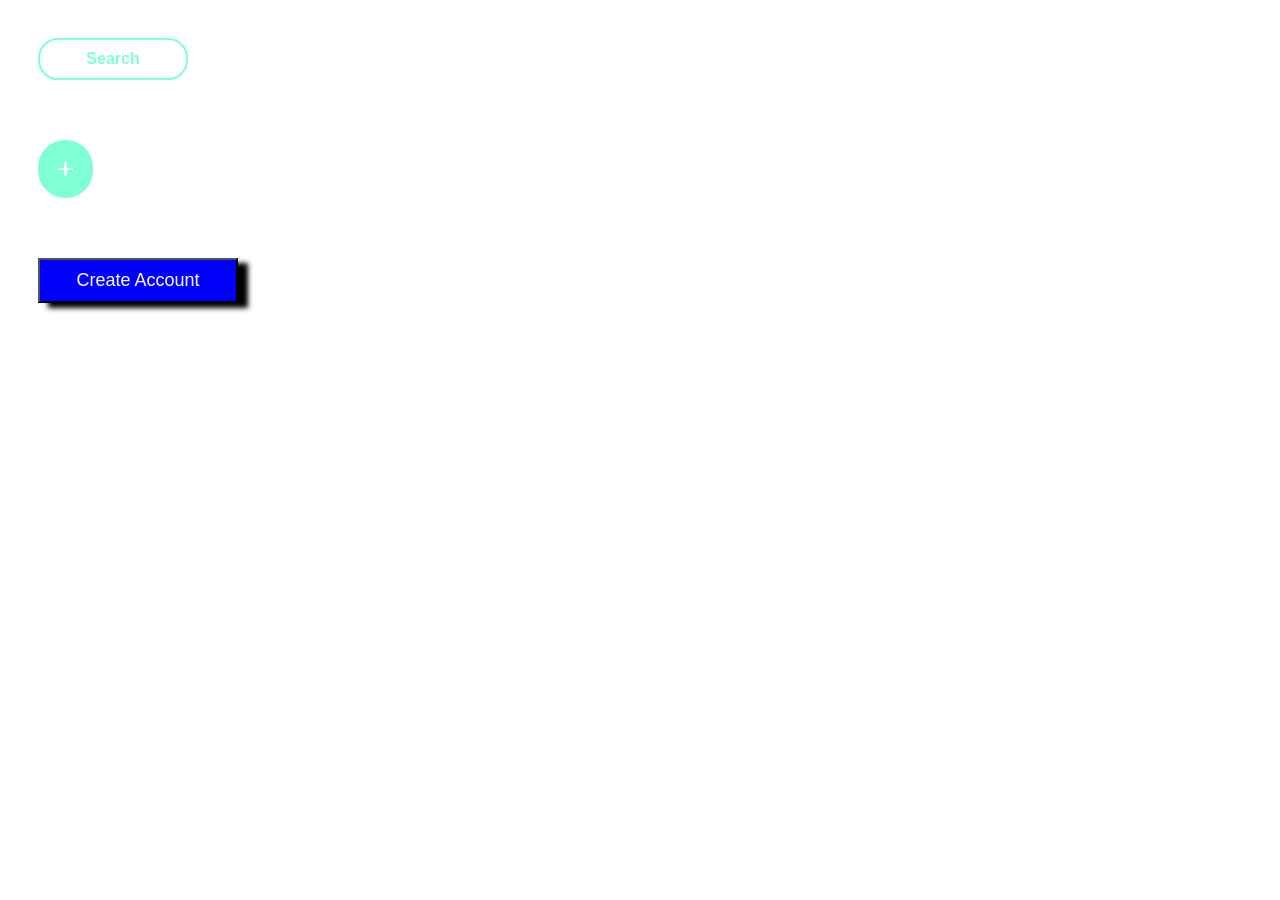
<file: Web Fundamentals/CSS/Button Up/index.html>
<!DOCTYPE html>
<html lang="en">
<head>
    <meta charset="UTF-8">
    <meta http-equiv="X-UA-Compatible" content="IE=edge">
    <meta name="viewport" content="width=device-width, initial-scale=1.0">
    <title>Document</title>
    <link rel="stylesheet" href="style.css">
</head>
<body>
    <div id="btn-1">
        <button class="search">Search</button>
    </div>
    <div id="btn-2">
        <button class="plus">+</button>
    </div>
    <div id="btn-3">
        <button class="create">Create Account</button>
    </div>
</body>
</html>
</file>
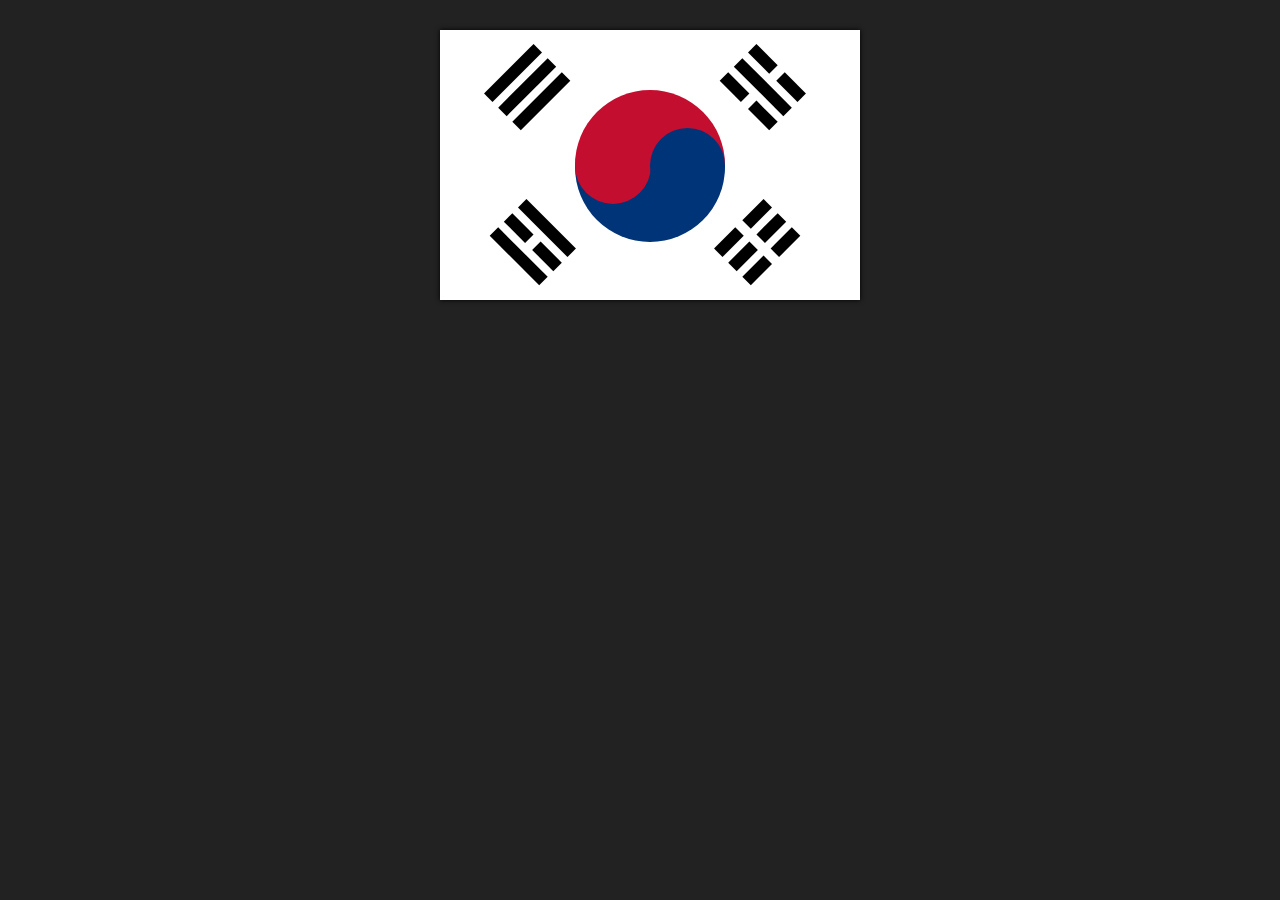
<file: Web Fundamentals/CSS/Flag/index.html>
<!DOCTYPE html>
<html lang="en">

<head>
    <meta charset="UTF-8">
    <meta http-equiv="X-UA-Compatible" content="IE=edge">
    <meta name="viewport" content="width=device-width, initial-scale=1.0">
    <title>South Korea</title>
    <link rel="stylesheet" href="style.css">
</head>

<body>
    <div class="krflag">
        <div class="yy">
            <div class="yin"></div>
            <div class="yang"></div>
        </div>
        <div id="strcontainer1">
            <div class="fullstr"></div>
            <div class="fullstr"></div>
            <div class="fullstr"></div>
        </div>
        <div id="strcontainer2">
            <div class="fullstr"></div>
            <div class="halfstr"></div>
            <div class="fullstr"></div>
        </div>
        <div id="strcontainer3">	
            <div class="halfstr"></div>
            <div class="fullstr"></div>
            <div class="halfstr"></div>
        </div>
        <div id="strcontainer4">
            <div class="halfstr"></div>
            <div class="halfstr"></div>
            <div class="halfstr"></div>
        </div>
    </div>

</body>
</html>
</file>
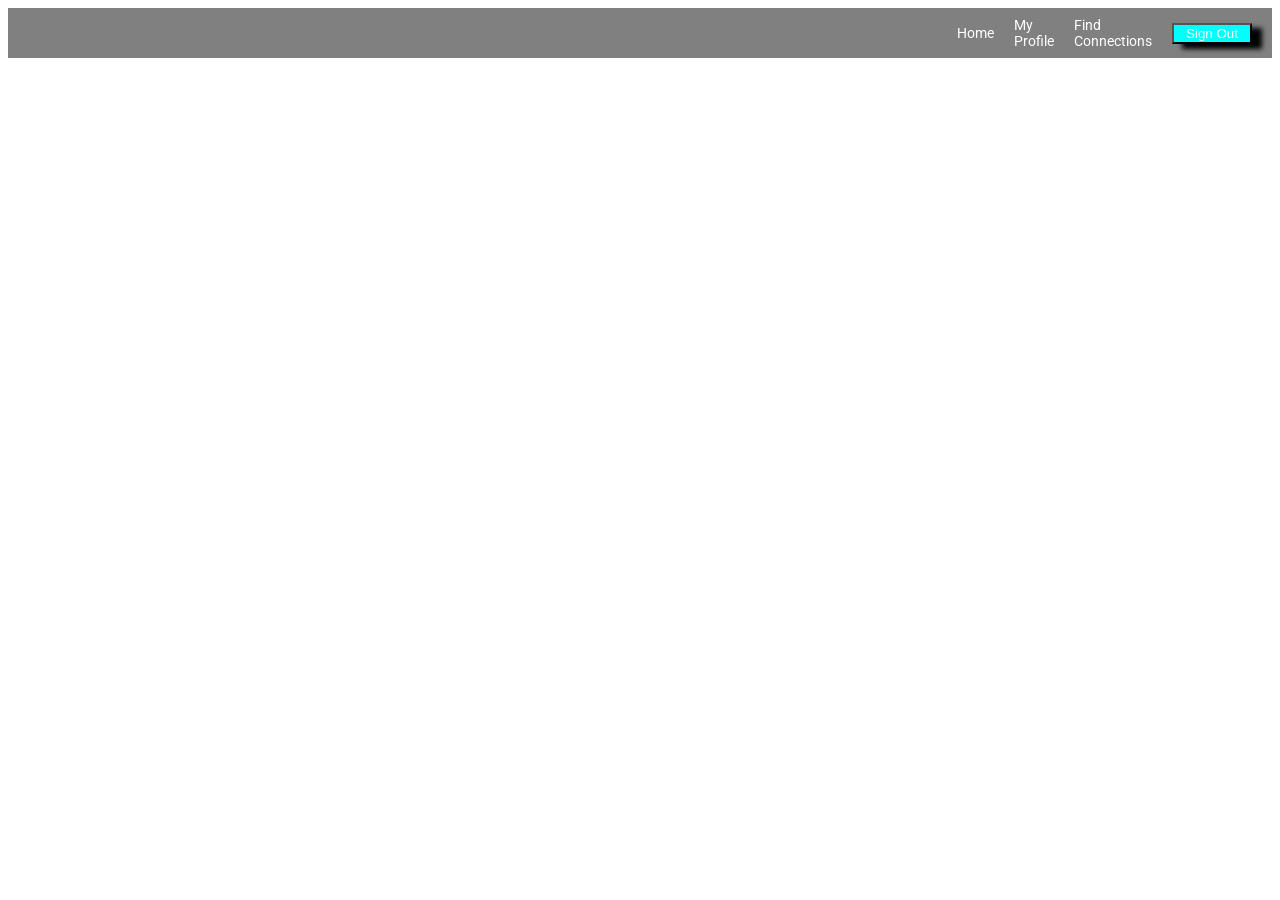
<file: Web Fundamentals/CSS/Flex Navbar/index.html>
<!DOCTYPE html>
<html lang="en">
<head>
    <meta charset="UTF-8">
    <meta http-equiv="X-UA-Compatible" content="IE=edge">
    <meta name="viewport" content="width=device-width, initial-scale=1.0">
    <title>Flex Navbar</title>
    <link rel="stylesheet" href="style.css">
    <link href='https://fonts.googleapis.com/css?family=Roboto' rel='stylesheet'>
</head>
<body>
    <div class="nav">
        <h1 class="nav-title">Profile</h1>
        <ul id="nav-list">
            <li><a href="#">Home</a></li>
            <li><a href="#" class="active">My Profile</a></li>
            <li><a href="#">Find Connections</a></li>
            <li><button class="btn">Sign Out</button></li>
        </ul>
    </div>
</body>
</html>
</file>
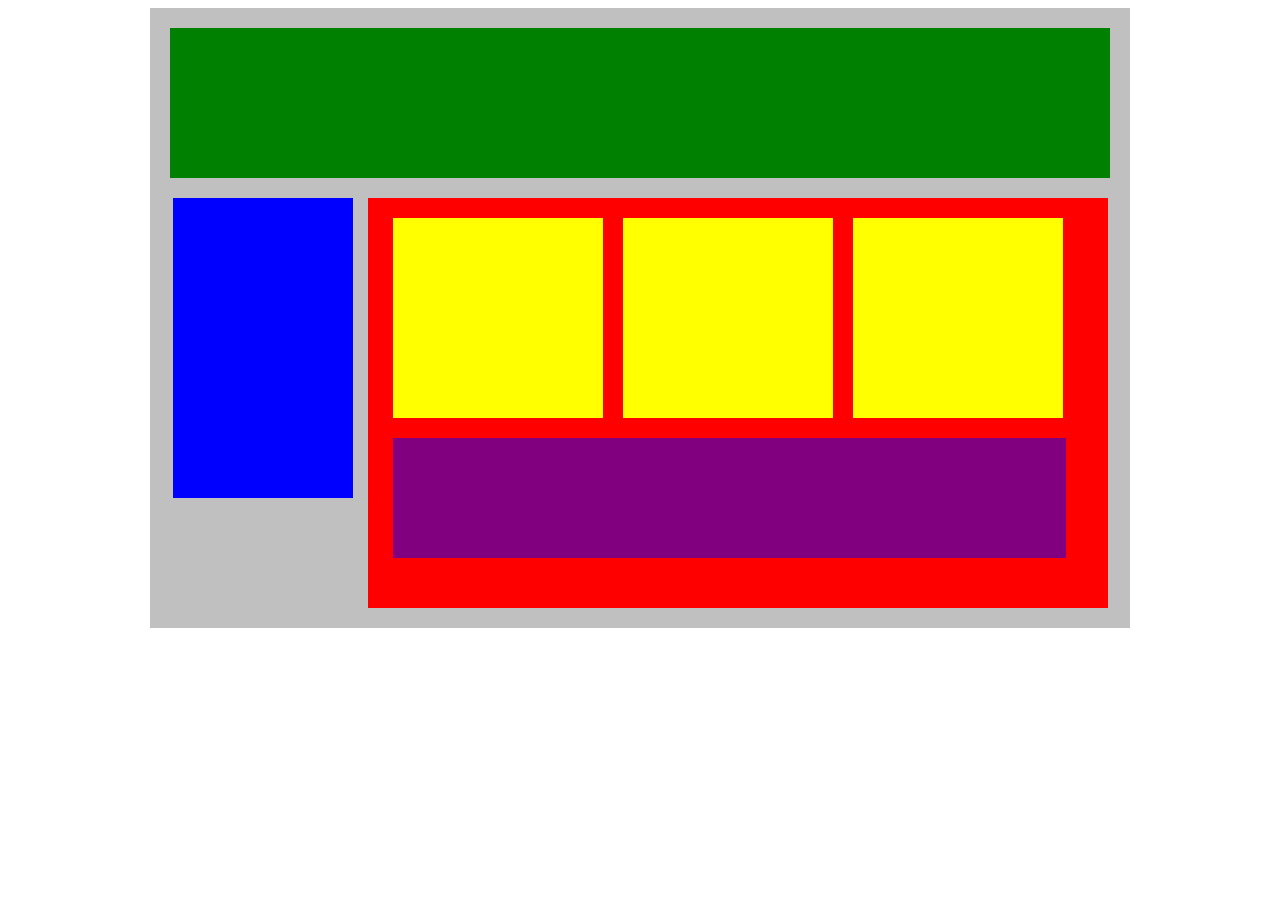
<file: Web Fundamentals/CSS/Flex our Blocks/index.html>
<!DOCTYPE html>
<html lang="en">
<head>
    <meta charset="UTF-8">
    <meta http-equiv="X-UA-Compatible" content="IE=edge">
    <meta name="viewport" content="width=device-width, initial-scale=1.0">
    <title>Position Practice</title>
    <link rel="stylesheet" type="text/css" href="style.css">
</head>
<body>
    <div class="container">
        <div class="top-nav"></div>
        <div class="row">
            <div class="side-nav"></div>
            <div class="main">
                <div class="row">
                    <div class="sub-content"></div>
                    <div class="sub-content"></div>
                    <div class="sub-content"></div>
                </div>
                <div id="advertisement"></div>
            </div>
        </div>
    </div>
</body>
</html>
</file>
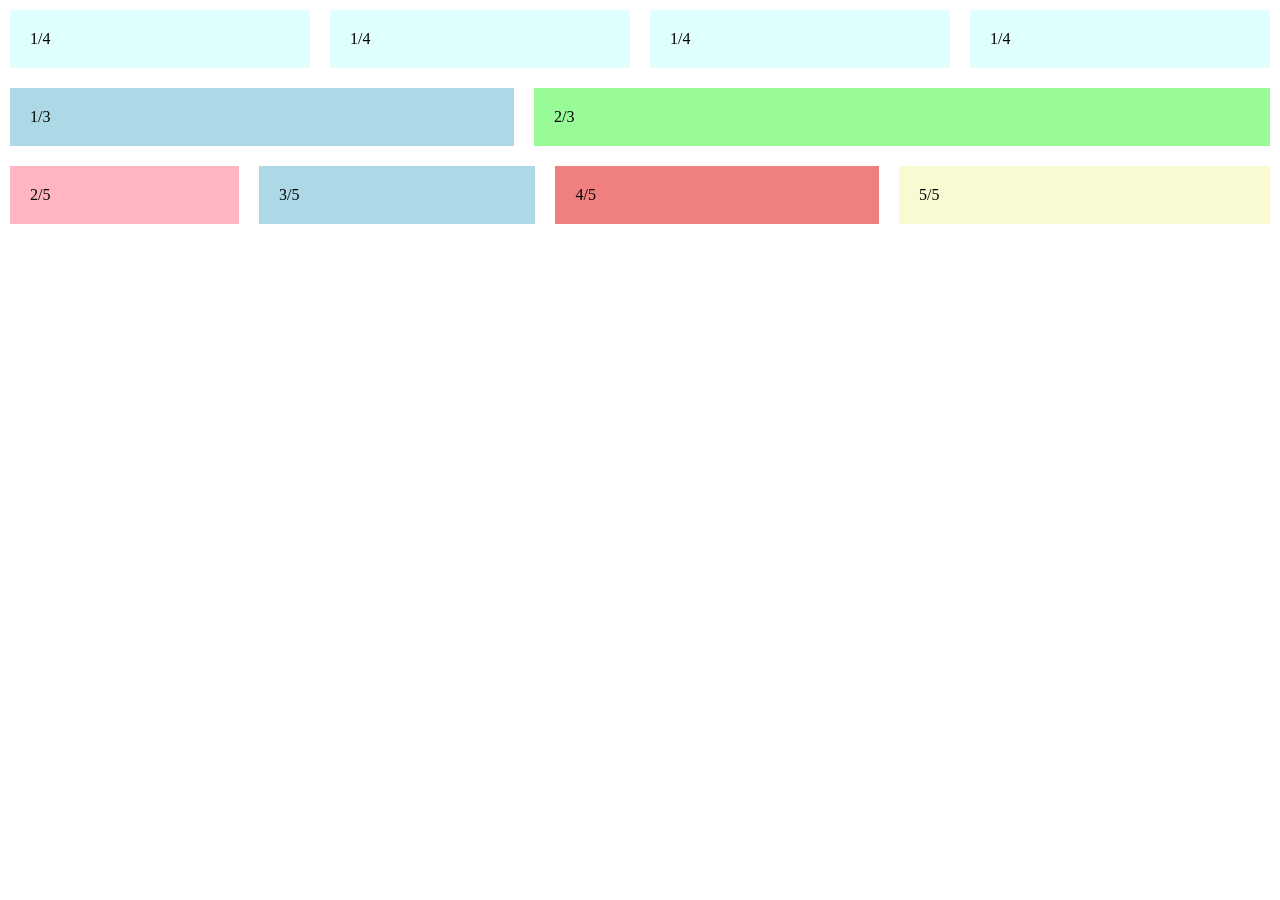
<file: Web Fundamentals/CSS/Flex-ible Columns/index.html>
<!DOCTYPE html>
<html lang="en">
<head>
    <meta charset="UTF-8">
    <meta http-equiv="X-UA-Compatible" content="IE=edge">
    <meta name="viewport" content="width=device-width, initial-scale=1.0">
    <title>Flex-ible Columns</title>
    <link rel="stylesheet" href="style.css">
</head>
<body>
    <div class="row">
        <div class="col">1/4</div>
        <div class="col">1/4</div>
        <div class="col">1/4</div>
        <div class="col">1/4</div>
    </div>
    <div class="row">
        <div class="col-1">1/3</div>
        <div class="col-2">2/3</div>
    </div>
    <div class="row">
        <div class="col-3">2/5</div>
        <div class="col-4">3/5</div>
        <div class="col-5">4/5</div>
        <div class="col-6">5/5</div>
    </div>
</body>
</html>
</file>
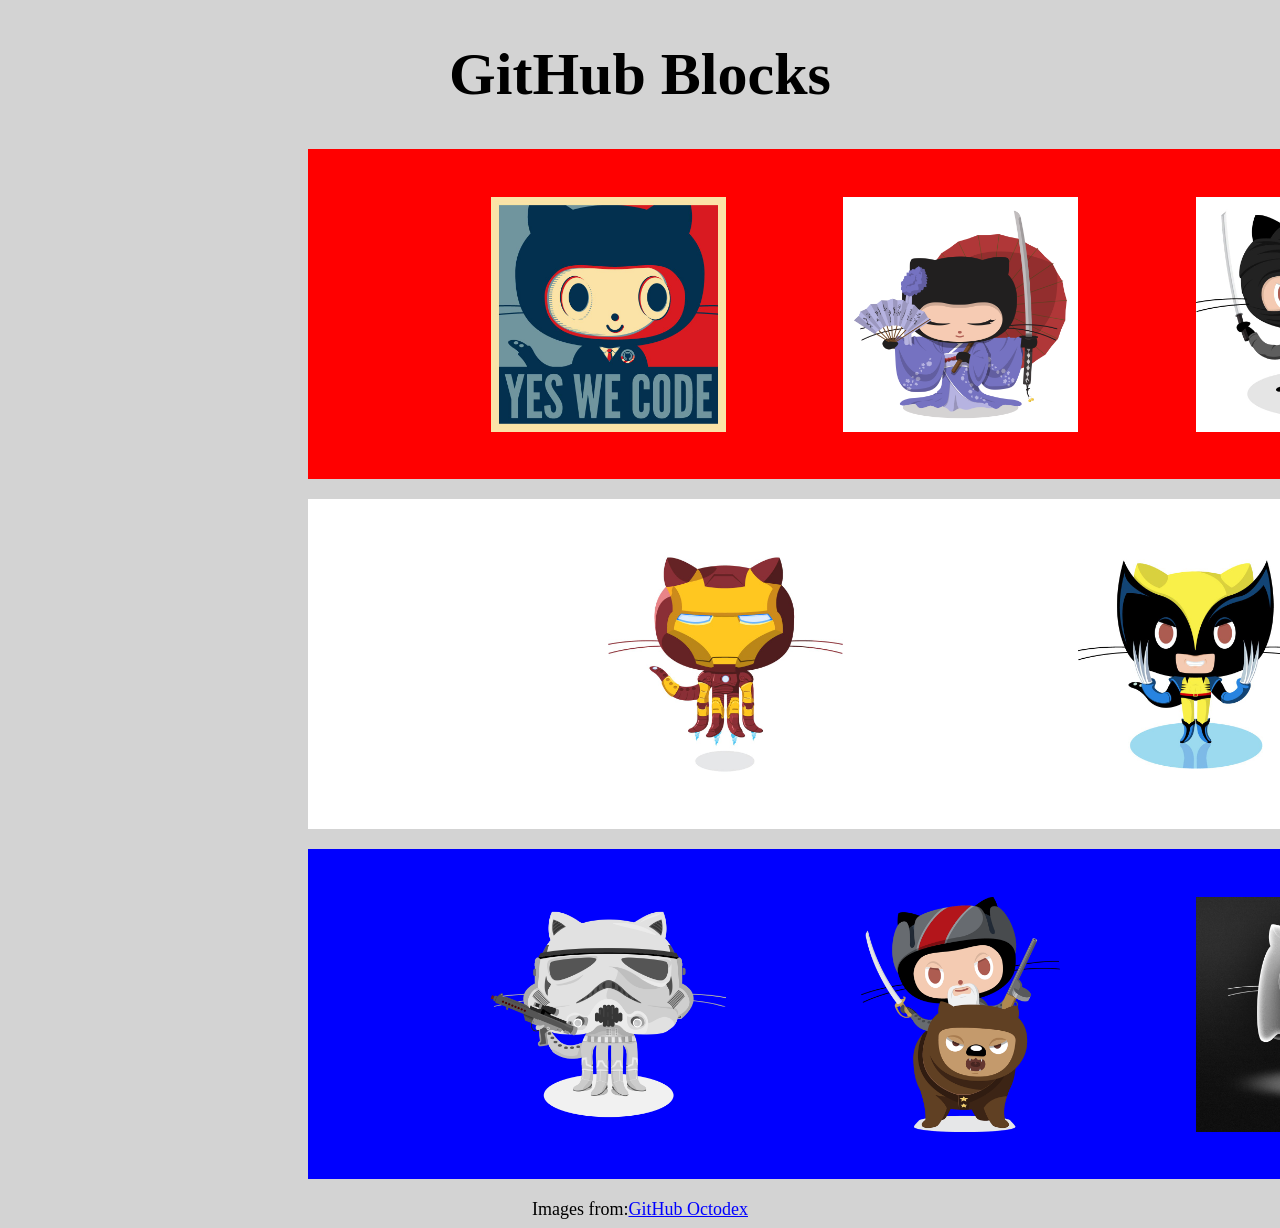
<file: Web Fundamentals/CSS/GitHub Blocks/index.html>
<!DOCTYPE html>
<html lang="en">
<head>
    <meta charset="UTF-8">
    <meta http-equiv="X-UA-Compatible" content="IE=edge">
    <meta name="viewport" content="width=device-width, initial-scale=1.0">
    <title>GitHub Blocks</title>
    <link rel="stylesheet" href="style.css">
</head>
<body>
    <h1>GitHub Blocks</h1>
    <div class="box1">
        <img src="baracktocat.jpg" alt="barack-cat" class="img1">
        <img src="kimonotocat.png" alt="kimono-cat" class="img2">
        <img src="dojocat.jpg" alt="dojo-cat" class="img3">
    </div>
    <div class="box2">
        <img src="ironcat.jpg" alt="iron-cat" class="img4">
        <img src="xtocat.jpg" alt="logan-cat" class="img5">
    </div>
    <div class="box3">
        <img src="stormtroopocat.png" alt="stormtrooper-cat" class="img6">
        <img src="bear-cavalry.png" alt="bear-cavalry-cat" class="img7">
        <img src="spectrocat.png" alt="spectro-cat" class="img8">
    </div>

    <label class="reference">Images from:
        <a href="https://octodex.github.com/">GitHub Octodex</a>
    </label>
</body>
</html>
</file>
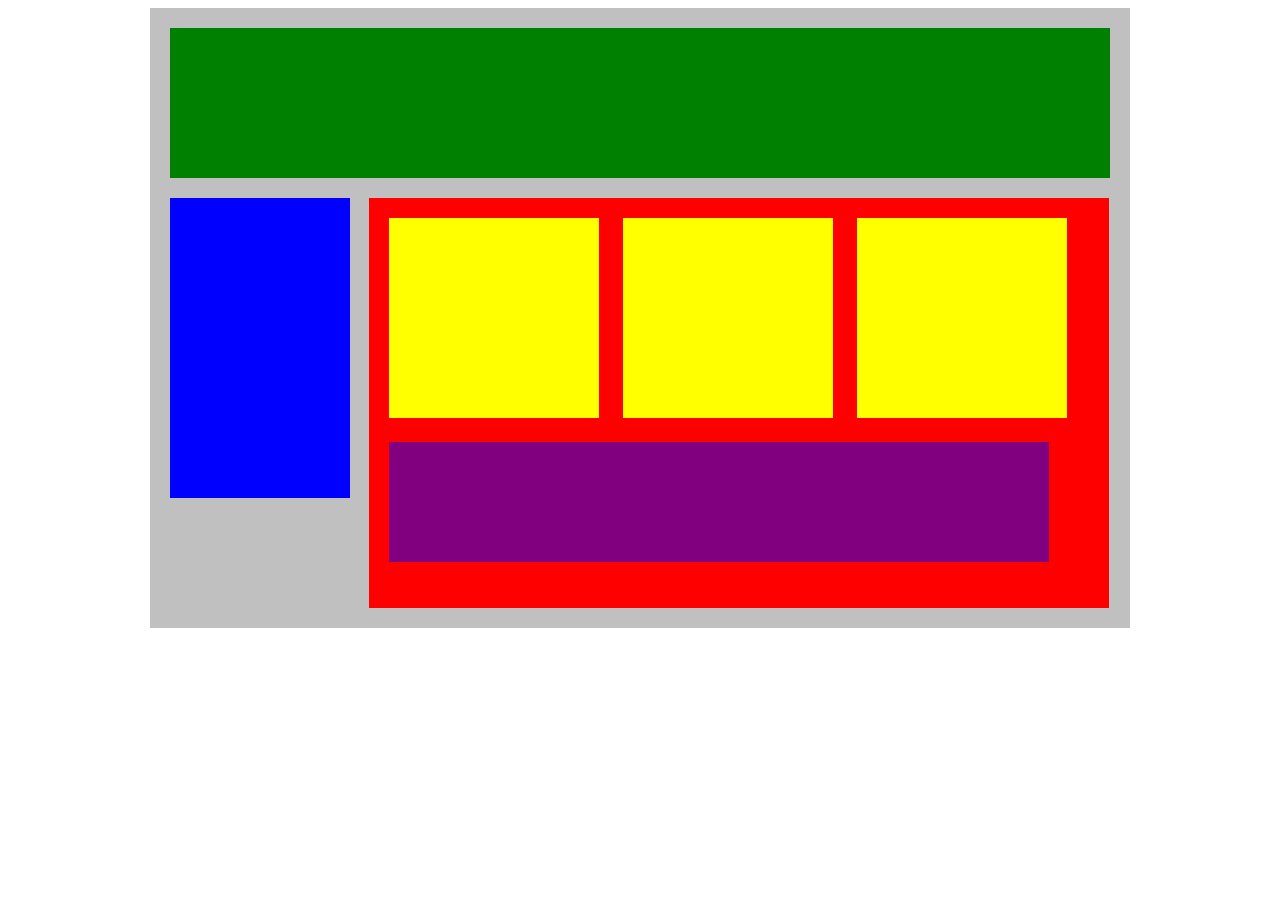
<file: Web Fundamentals/CSS/Plotting Our Blocks/index.html>
<!DOCTYPE html>
<html lang="en">
<head>
    <meta charset="UTF-8">
    <meta http-equiv="X-UA-Compatible" content="IE=edge">
    <meta name="viewport" content="width=device-width, initial-scale=1.0">
    <title>Document</title>
    <link rel="stylesheet" href="style.css">
</head>
<body>
    <div class="container">
        <div class="top-nav"></div>
        <div class="side-nav"></div>
        <div class="main">
            <div class="sub-content"></div>
            <div class="sub-content"></div>
            <div class="sub-content"></div>
            <div id="advertisement"></div>
        </div>
    </div>
</body>
</html>
</file>
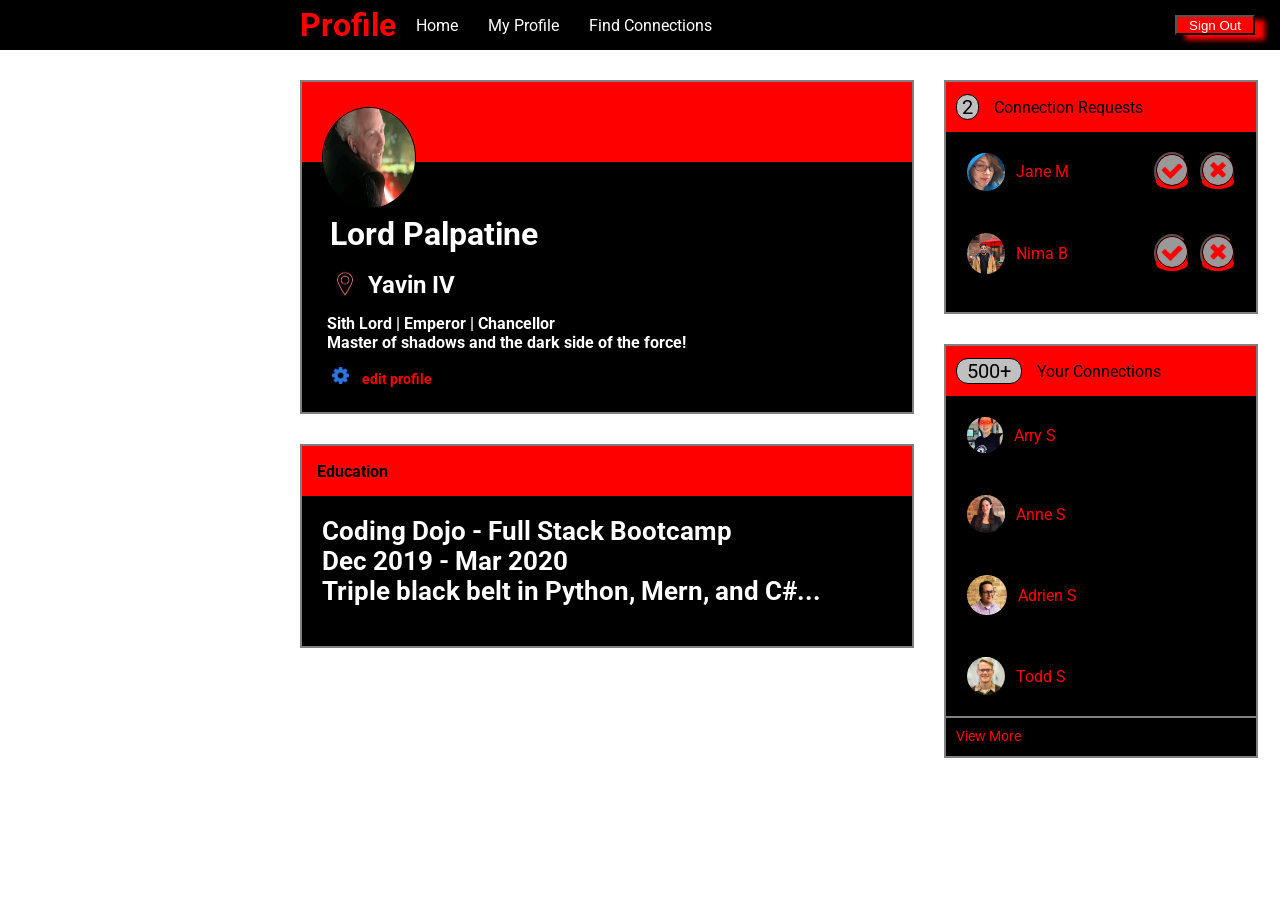
<file: Web Fundamentals/CSS/Profile Page/index.html>
<!DOCTYPE html>
<html lang="en">
<head>
    <meta charset="UTF-8">
    <meta http-equiv="X-UA-Compatible" content="IE=edge">
    <meta name="viewport" content="width=device-width, initial-scale=1.0">
    <title>Profile</title>
    <link rel="stylesheet" href="style.css">
    <link href='https://fonts.googleapis.com/css?family=Roboto' rel='stylesheet'>
</head>
<body>


    <!-- NAVBAR -->
    <div class="nav">
        <div class="nav-header">
            <h1 class="nav-title">
                Profile
            </h1>
            <a href="#" class="nav-text">
                Home
            </a>
            <a href="https://www.linkedin.com/in/nima-bazoft/" class="nav-text">
                My Profile
            </a>
            <a href="https://www.linkedin.com/mynetwork/" class="nav-text">
                Find Connections
            </a>
        </div>
        <div class="button">
            <button class="btn">
                <a href="https://login.codingdojo.com/m/206/7758/53987" class="btn-edit">
                    Sign Out
                </a>
            </button>
        </div>
    </div>
    <!-- NAVBAR -->


    <!-- MAIN BODY -->
    <div class="main">


        <!-- CARD BODY 1 AND 2 -->
        <div class="col1">

            <!-- CARD BODY 1 -->
            <div class="card">
                <div class="main-header">
                    <img src="Palpatine.png" alt="palpatine" class="user">
                </div>
                <div class="card-body">
                    <h1 class="name">
                        Lord Palpatine
                    </h1>
                    <h2 class="location">
                        <img src="map.jpg" alt="drop pin" class="map">
                        <p class="location">
                            Yavin IV
                        </p> 
                    </h2>
                    <p class="info">
                        Sith Lord | Emperor | Chancellor <br>
                        Master of shadows and the dark side of the force!
                    </p>
                    <h3 class="edit-profile">
                        <img src="gear.png" alt="gear" class="cog"> 
                        <a href="#" class="edit-profile">
                            edit profile
                        </a>
                    </h3>
                </div>
            </div>
            <!-- CARD BODY 1 -->


            <!-- CARD BODY 2 -->
            <div class="card2">
                <div class="header">
                    <h1 class="title">
                        Education
                    </h1>
                </div>
                <div class="card2-body">
                    <p class="info2">
                        Coding Dojo - Full Stack Bootcamp <br>
                        Dec 2019 - Mar 2020 <br>
                        Triple black belt in Python, Mern, and C#...
                    </p>
                </div>
            </div>
            <!-- CARD BODY 2 -->

        </div>
        <!-- CARD BODY 1 AND 2 -->


        <!-- CARD BODY 3 AND 4 -->
        <div class="col2">

            <!-- CARD BODY 3 -->
            <div class="card3">
                <div class="header">
                    <span class="circle">
                        2
                    </span>
                    <p class="title">
                        Connection Requests
                    </p>
                </div>
                <div class="card3-body">
                    <a href="#" class="connections">
                        <img src="jane-m.jpg" alt="jane" class="people"> 
                        <p>
                            Jane M
                        </p> 
                    </a>
                    <div class="add-remove">
                        <!-- <ul id="list"></ul>
                        <input type="text" id="candidate" /> -->
                        <button onclick="addItem()" class="add">
                            <a href="#" class="add">
                                <img src="accept-circle.png" alt="accept" class="icons">
                            </a>
                        </button>
                        <button onclick="removeItem()" class="remove">
                            <a href="#" class="remove">
                                <img src="close-circle.png" alt="close" class="icons">
                            </a>
                        </button>
                    </div>
                </div>
                <div class="card3-body">
                    <a href="#" class="connections">
                        <img src="Me3.jpg" alt="nima" class="people"> 
                        <p>
                            Nima B
                        </p> 
                    </a>
                    <div class="add-remove">
                        <button onclick="addItem()" class="add">
                            <a href="#" class="add">
                                <img src="accept-circle.png" alt="accept" class="icons">
                            </a>
                        </button>
                        <button onclick="removeItem()" class="remove">
                            <a href="#" class="remove">
                                <img src="close-circle.png" alt="close" class="icons">
                            </a>
                        </button>
                    </div>
                </div>
            </div>
            <!-- CARD BODY 3 -->


            <!-- CARD BODY 4 -->
            <div class="card4">
                <div class="header">
                    <span class="circle2">
                        500+
                    </span>
                    <p class="title">
                        Your Connections
                    </p>
                </div>
                <div class="card4-body">
                    <a href="#" class="connections">
                        <img src="arry-s.jpg" alt="arry" class="people"> 
                        <p>
                            Arry S
                        </p> 
                    </a>
                </div>
                <div class="card4-body">
                    <a href="#" class="connections">
                        <img src="anne-s.jpg" alt="anne" class="people"> 
                        <p>
                            Anne S
                        </p> 
                    </a>
                </div>
                <div class="card4-body">
                    <a href="#" class="connections">
                        <img src="adrien-s.jpg" alt="adrien" class="people">
                        <p>
                            Adrien S
                        </p> 
                    </a>
                </div>
                <div class="card4-body">
                    <a href="#" class="connections">
                        <img src="todd-s.jpg" alt="todd" class="people">
                        <p>
                            Todd S
                        </p> 
                    </a>
                </div>
                <a href="#" class="view">
                    View More
                </a>
            </div>
            <!-- CARD BODY 4 -->

        </div>
        <!-- CARD BODY 3 AND 4 -->


    </div>
    <!-- MAIN BODY -->

    <script src="script.js"></script>  
</body>
</html>
</file>
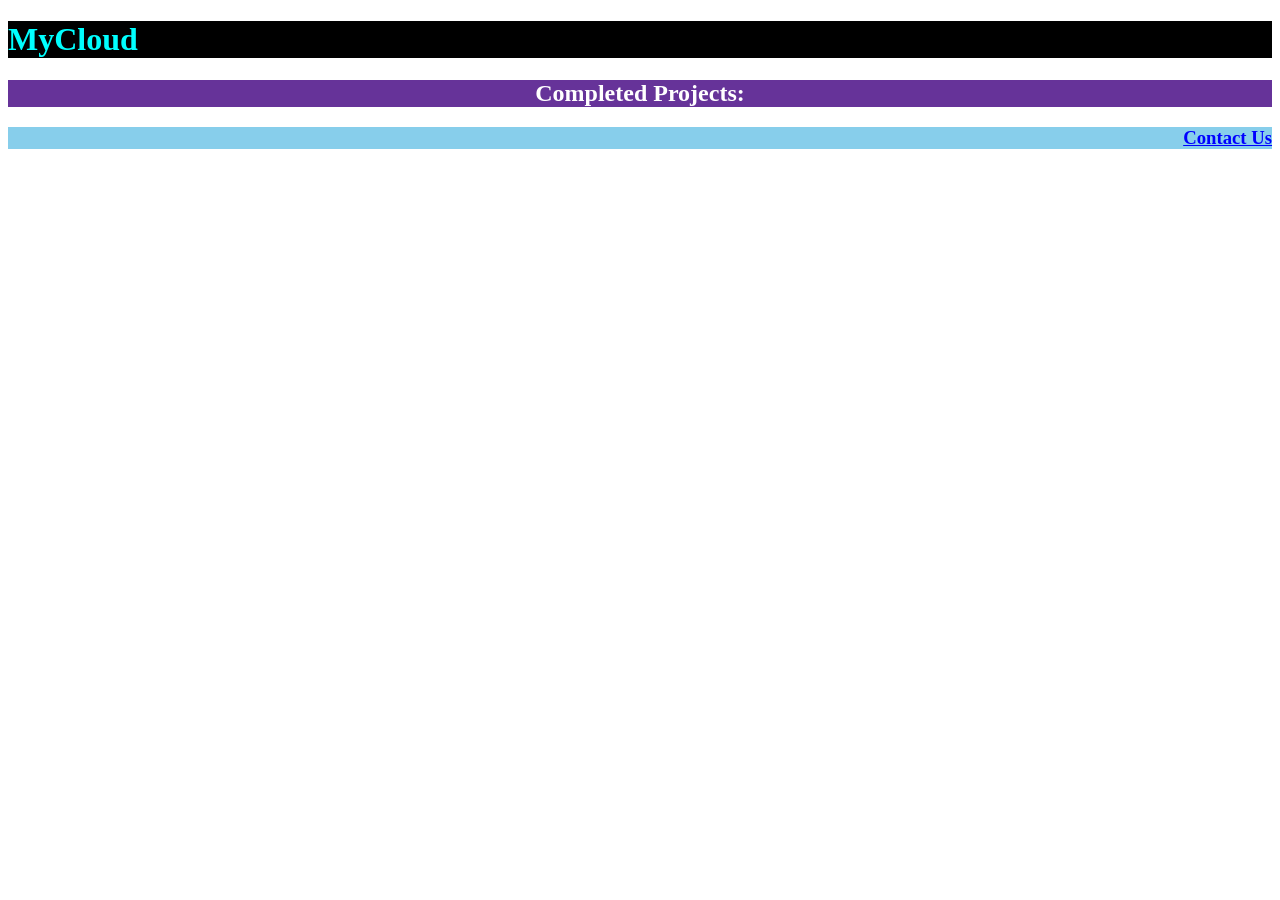
<file: Web Fundamentals/CSS/Styling/index.html>
<!DOCTYPE html>
<html lang="en">
<head>
    <meta charset="UTF-8">
    <meta http-equiv="X-UA-Compatible" content="IE=edge">
    <meta name="viewport" content="width=device-width, initial-scale=1.0">
    <title>Document</title>
    <link rel="stylesheet" href="style.css">
</head>
<body>
    <h1>MyCloud</h1>
    <h2>Completed Projects:</h2>
    <h3><a href="#">Contact Us</a></h3>
</body>
</html>
</file>
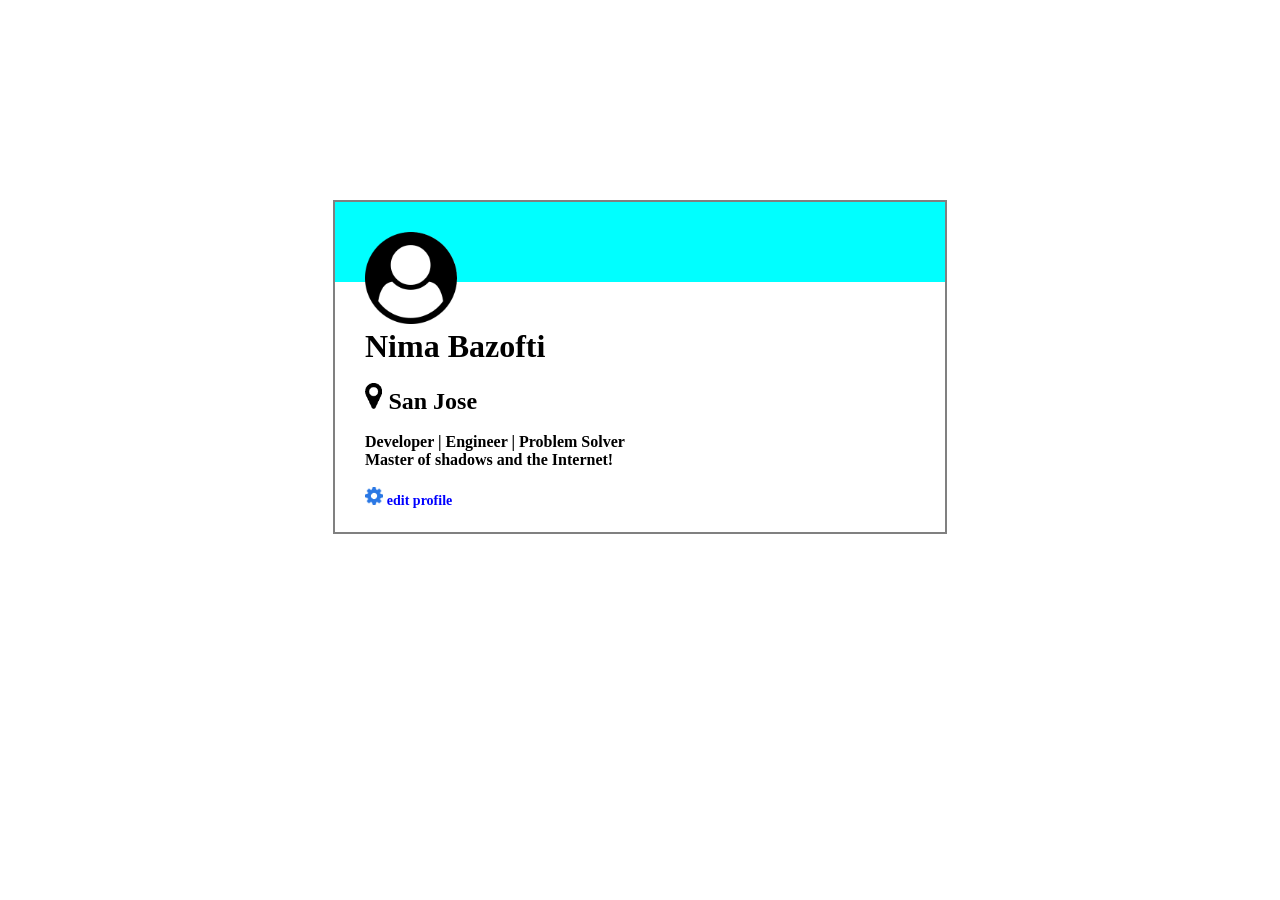
<file: Web Fundamentals/CSS/User Card/index.html>
<!DOCTYPE html>
<html lang="en">
<head>
    <meta charset="UTF-8">
    <meta http-equiv="X-UA-Compatible" content="IE=edge">
    <meta name="viewport" content="width=device-width, initial-scale=1.0">
    <title>User Card</title>
    <link rel="stylesheet" href="style.css">
</head>
<body>
    <div class="card">
        <div class="header"></div>
        <img src="user-circle.png" alt="user" class="user"><br>
        <h1 class="name">Nima Bazofti</h1><br>
        <h2 class="location"><img src="map-marker.png" alt="drop pin" class="map"> San Jose</h2><br>
        <p class="info">Developer | Engineer | Problem Solver <br>
            Master of shadows and the Internet!
        </p>
        <br>
        <h3 class="edit">
            <img src="gear.png" alt="gear" class="cog"> 
            <a href="#" class="edit">edit profile</a>
        </h3>
    </div>
</body>
</html>
</file>
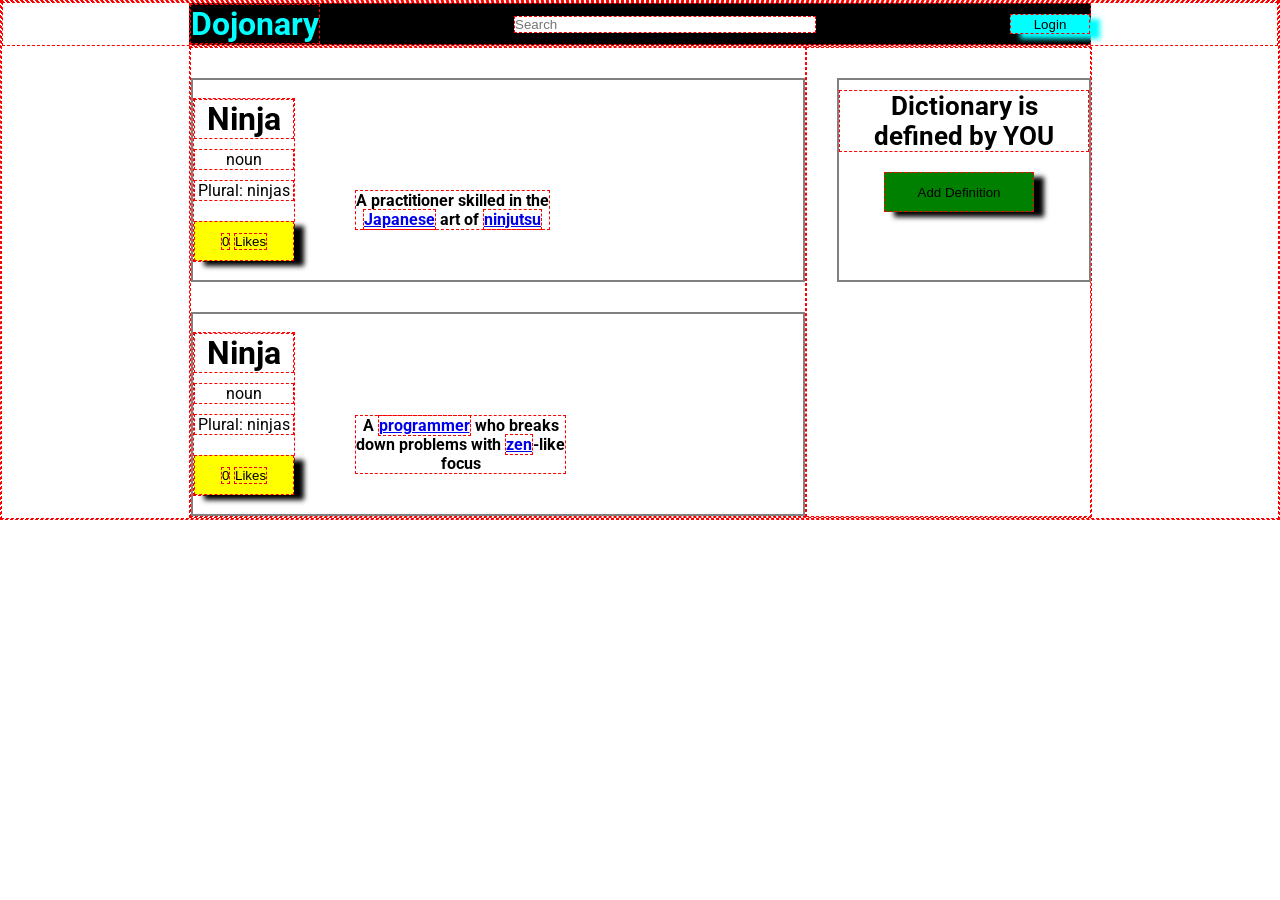
<file: Web Fundamentals/JavaScript/Document Object Model/Button Clicker/index.html>
<!DOCTYPE html>
<html lang="en">

<head>
    <meta charset="UTF-8">
    <meta http-equiv="X-UA-Compatible" content="IE=edge">
    <meta name="viewport" content="width=device-width, initial-scale=1.0">
    <title>Button Clicker</title>
    <link rel="stylesheet" href="style.css">
    <link href='https://fonts.googleapis.com/css?family=Roboto' rel='stylesheet'>
</head>

<body>
    <!-- NAVBAR -->
    <div class="nav">
        <div class="nav-header">
            <h1 class="nav-title">
                Dojonary
            </h1>
            <input type="text" placeholder="Search" class="search">
            <button onclick="changeText(this)" class="btn1">
                Login
            </button>
        </div>
    </div>
    <!-- NAVBAR -->


    <!-- Main Body -->
    <div class="main">


        <!-- CARD BODY 1 AND 2 -->
        <div class="col-1">
            <!-- CARD BODY 1 -->
            <div class="card">
                <div class="card-body">
                    <h1>Ninja</h1>
                    <p>
                        noun
                    </p>
                    <p>
                        Plural: ninjas
                    </p>
                    <button onclick="liked(this)" class="btn">
                        <span id="timesClicked">0</span>
                        <span id="">Likes</span>
                    </button>
                </div>
                <p class="body-info">
                    A practitioner skilled in the <br>
                    <a href="#">Japanese</a> art of <a href="#">ninjutsu</a>
                </p>
            </div>
            <!-- CARD BODY 1 -->


            <!-- CARD BODY 2 -->
            <div class="card">
                <div class="card-body">
                    <h1>Ninja</h1>
                    <p>
                        noun
                    </p>
                    <p>
                        Plural: ninjas
                    </p>
                    <button onclick="liked2(this)" class="btn">
                        <span id="timesClicked2">0</span>
                        <span id="">Likes</span>
                    </button>
                </div>
                <p class="body-info">
                    A <a href="#">programmer</a> who breaks <br>
                    down problems with <a href="#">zen</a>-like <br>
                    focus
                </p>
            </div>
        </div>
        <!-- CARD BODY 2 -->
        
        <!-- CARD BODY 1 AND 2 -->
        
        
        <!-- CARD BODY 3 -->
        <div class="col-2">
            <!-- CARD BODY 3 -->
            <div class="card3">
                <p class="body-info2">
                    Dictionary is <br>
                    defined by YOU
                </p>
                <button onclick="removeButton(this)" class="btn2">
                    Add Definition
                </button>
            </div>
            <!-- CARD BODY 3 -->
        </div>
        <!-- CARD BODY 3 -->
        
        
    </div>

    <!-- Main Body -->

    <script src="script.js"></script>
</body>

</html>
</file>
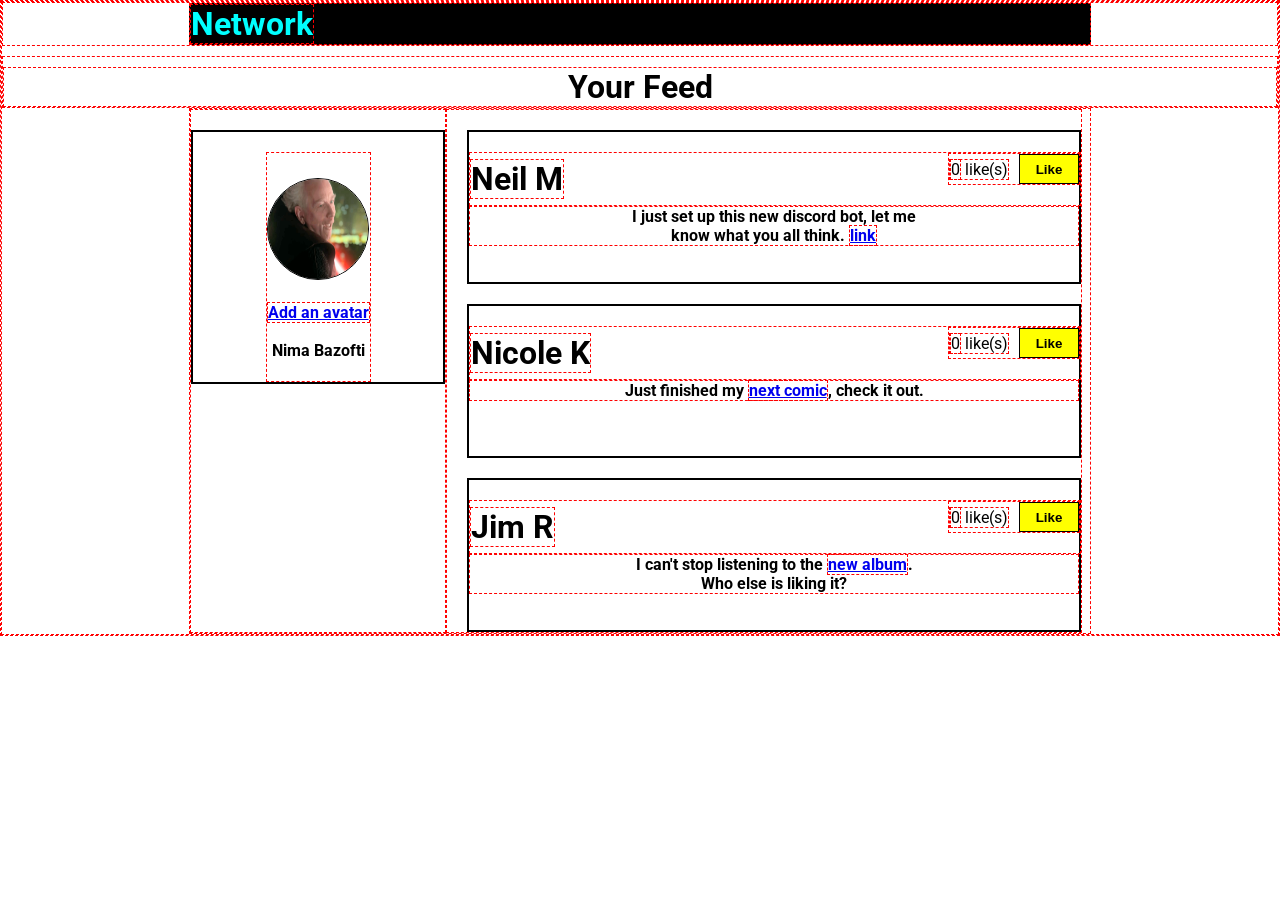
<file: Web Fundamentals/JavaScript/Document Object Model/Likes/index.html>
<!DOCTYPE html>
<html lang="en">

<head>
    <meta charset="UTF-8">
    <meta http-equiv="X-UA-Compatible" content="IE=edge">
    <meta name="viewport" content="width=device-width, initial-scale=1.0">
    <title>Button Clicker</title>
    <link rel="stylesheet" href="style.css">
    <link href='https://fonts.googleapis.com/css?family=Roboto' rel='stylesheet'>
</head>

<body>
    <!-- NAVBAR -->
    <div class="nav">
        <div class="nav-header">
            <h1 class="nav-title">
                Network
            </h1>
        </div>
    </div>
    <!-- NAVBAR -->

    <div class="your-feed">
        <h1 class="your-feed">Your Feed</h1>
    </div>

    <!-- Main Body -->
    <div class="main">

        <!-- CARD BODY 1 COL-1-->
        <div class="col-1">

            <!-- CARD BODY 1 -->
            <div class="card">
                <p class="body-info">
                    <img src="Palpatine.png" alt="palpatine" class="user"> <br><br>
                    <a href="#">Add an avatar</a> <br><br>
                    Nima Bazofti
                </p>
            </div>
            <!-- CARD BODY 1 -->
        
        </div>
        <!-- CARD BODY 1 COL-1-->
        
        
        <!-- CARD BODY 2 - 4 COL-2 -->
        <div class="col-2">

            <!-- CARD BODY 2 -->
            <div class="card2-4">
                <div class="card-body2-4">
                    <h1>Neil M</h1>
                    <div class="body-elements">
                        <p>
                            <span id="timesClicked">0</span>
                            like(s)
                        </p>
                        <button onclick="liked('#timesClicked')" class="btn">
                            Like
                        </button>
                    </div>
                </div>
                <p class="body-info2">
                    I just set up this new discord bot, let me <br>
                    know what you all think. <a href="#">link</a>
                </p>
            </div>
            <!-- CARD BODY 2 -->

            <!-- CARD BODY 3 -->
            <div class="card2-4">
                <div class="card-body2-4">
                    <h1>Nicole K</h1>
                    <div class="body-elements">
                        <p>
                            <span id="timesClicked2">0</span>
                            like(s)
                        </p>
                        <button onclick="liked('#timesClicked2')" class="btn">
                            Like
                        </button>
                    </div>
                </div>
                <p class="body-info2">
                    Just finished my <a href="#">next comic</a>, check it out.
                </p>
            </div>
            <!-- CARD BODY 3 -->


            <!-- CARD BODY 4 -->
            <div class="card2-4">
                <div class="card-body2-4">
                    <h1>Jim R</h1>
                    <div class="body-elements">
                        <p>
                            <span id="timesClicked3">0</span>
                            like(s)
                        </p>
                        <button onclick="liked('#timesClicked3')" class="btn">
                            Like
                        </button>
                    </div>
                </div>
                <p class="body-info2">
                    I can't stop listening to the <a href="#">new album</a>. <br>
                    Who else is liking it?
                </p>
            </div>
            <!-- CARD BODY 4 -->
            
        </div>
        <!-- CARD BODY 2 - 4 COL-2 -->
        
    </div>
    <!-- Main Body -->

    <script src="script.js"></script>
</body>

</html>
</file>
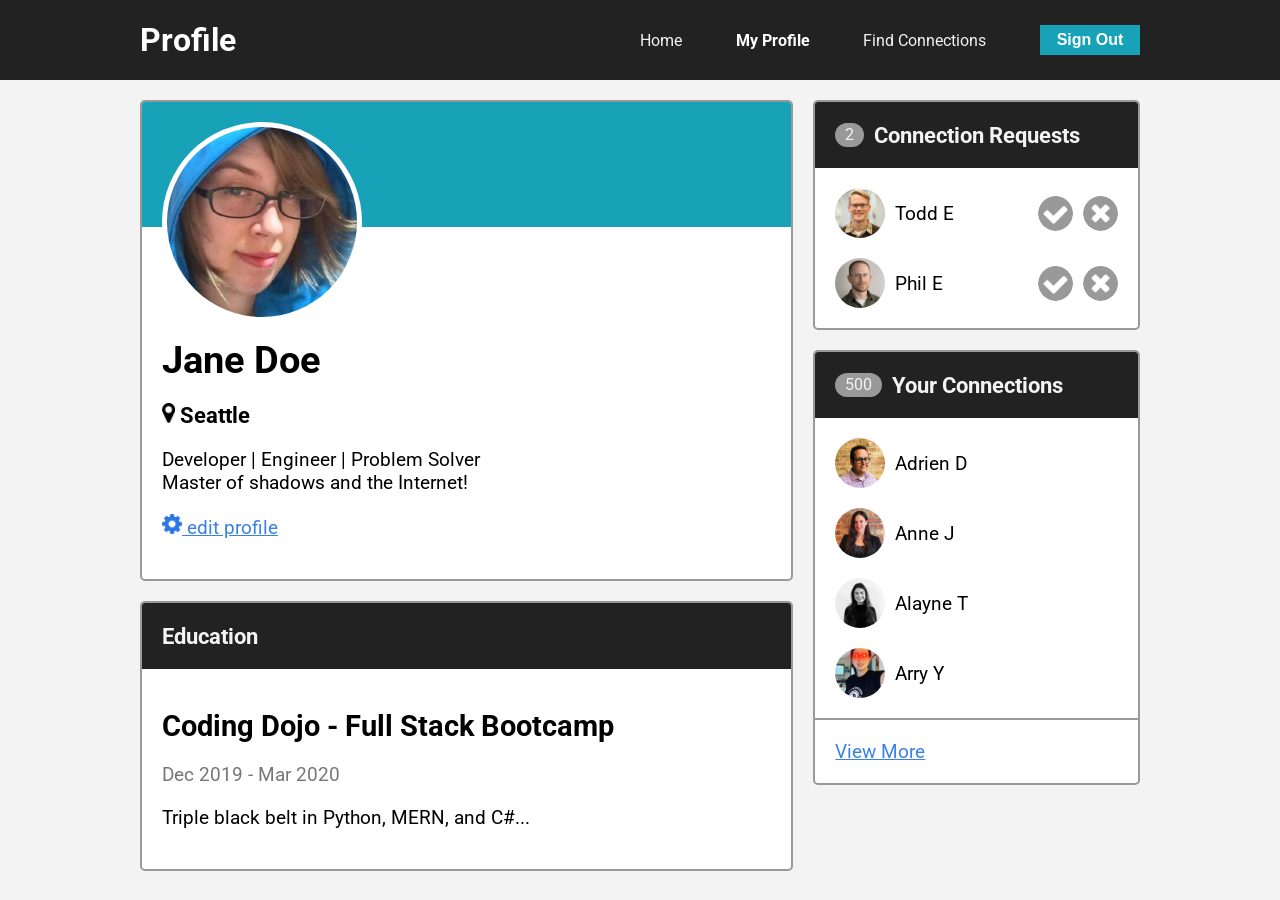
<file: Web Fundamentals/JavaScript/Document Object Model/Making Connections/index.html>
<!DOCTYPE html>
<html lang="en">
<head>
    <meta charset="UTF-8">
    <meta name="viewport" content="width=device-width, initial-scale=1.0">
    <title>profile</title>
    <link rel="stylesheet" href="style.css">
    <link rel="preconnect" href="https://fonts.gstatic.com">
    <link href="https://fonts.googleapis.com/css2?family=Roboto&display=swap" rel="stylesheet">
</head>
<body>

    <!-- navbar -->
    <div class="nav">
        <div class="flex-container">
            <h1 class="nav-title">Profile</h1>
            <ul class="nav-links">
                <li><a href="#">Home</a></li>
                <li><a href="#" class="active">My Profile</a></li>
                <li><a href="#">Find Connections</a></li>
                <li><button class="btn">Sign Out</button></li>
            </ul>
        </div>
    </div>

    <!-- main -->
    <div class="flex-container main">

        <!-- 2/3 width column -->
        <div class="col-2">

            <!-- user info card -->
            <div class="card user-card">
                <div class="card-header">
                    <img src="images/jane-m.jpg" alt="jane" class="avatar-m">
                </div>
                <div class="card-body">
                    <h1 id="edit">Jane Doe</h1>
                    <h3><img src="icons/map-marker.png" alt="pin" class="icon-s"> Seattle</h3>
                    <p>Developer | Engineer | Problem Solver<br>
                    Master of shadows and the Internet!</p>
                    <p>
                        <a href="#" onclick="switchName('#edit')">
                            <img src="icons/gear.png" alt="gear" class="icon-s" id="image"> edit profile
                        </a>
                    </p>
                </div>
            </div>

            <!-- user education card -->
            <div class="card">
                <div class="card-header">
                    <h3>Education</h3>
                </div>
                <div class="card-body">
                    <h2>Coding Dojo - Full Stack Bootcamp</h2>
                    <p class="dates">Dec 2019 - Mar 2020</p>
                    <p>Triple black belt in Python, MERN, and C#...</p>
                </div>
            </div>

        </div>

        <!-- 1/3 width column -->
        <div class="col-1">

            <!-- connection requests card -->
            <div class="card">
                <div class="card-header">
                    <span class="badge" id="total-connections">2</span>
                    <h3>Connection Requests</h3>
                </div>
                <ul class="card-list">
                    <li class="card-list-item" id="user1">
                        <span>
                            <img src="images/todd-s.jpg" alt="todd" class="avatar-s">
                            Todd E
                        </span>
                        <span>
                            <img src="icons/accept-circle.png" alt="accept" class="icon" onclick="addRemoveItem('#user1', true)">
                            <img src="icons/close-circle.png" alt="close" class="icon" onclick="addRemoveItem('#user1')">
                        </span>
                    </li>
                    <li class="card-list-item" id="user2">
                        <span>
                            <img src="images/phil-s.jpg" alt="phil" class="avatar-s">
                            Phil E
                        </span>
                        <span>
                            <img src="icons/accept-circle.png" alt="accept" class="icon" onclick="addRemoveItem('#user2', true)">
                            <img src="icons/close-circle.png" alt="close" class="icon" onclick="addRemoveItem('#user2')">
                        </span>
                    </li>
                </ul>
            </div>

            <!-- your connections card -->
            <div class="card">
                <div class="card-header">
                    <span class="badge" id="new-connections">500</span>
                    <h3>Your Connections</h3>
                </div>
                <ul class="card-list">
                    <li class="card-list-item start">
                        <img src="images/adrien-s.jpg" alt="adrien" class="avatar-s">
                        Adrien D
                    </li>
                    <li class="card-list-item start">
                        <img src="images/anne-s.jpg" alt="anne" class="avatar-s">
                        Anne J
                    </li>
                    <li class="card-list-item start">
                        <img src="images/alayne-s.jpg" alt="alayne" class="avatar-s">
                        Alayne T
                    </li>
                    <li class="card-list-item start">
                        <img src="images/arry-s.jpg" alt="arry" class="avatar-s">
                        Arry Y
                    </li>
                </ul>
                <div class="card-footer">
                    <a href="#">View More</a>
                </div>
            </div>

        </div>
    </div>

    <script src="script.js"></script>
</body>
</html>
</file>
<file: Web Fundamentals/CSS/Button Up/style.css>
.search {
    background-color: white;
    color: aquamarine;
    font-size: 16px;
    font-weight: bold;
    padding: 10px;
    margin: 30px;
    width: 150px;
    border: 2px solid aquamarine;
    border-radius: 20px;
}

.plus {
    background-color: aquamarine;
    color: white;
    font-size: 30px;
    padding: 10px;
    margin: 30px;
    width: 55px;
    border: 2px solid aquamarine;
    border-radius: 50px;
}

.create {
    background-color: blue;
    color: white;
    font-size: large;
    padding: 10px;
    margin: 30px;
    width: 200px;
    box-shadow: 10px 5px 5px black;
}
</file>
<file: Web Fundamentals/CSS/Flag/style.css>
* {
    margin: 0;
    padding: 0;
}

body{
	background: #222;
	width: 400px;
	margin: 0 auto;
	padding: 30px;
}

.krflag{
	background: #fff;
	width: 400px;
	height: 250px;
	padding: 10px;
	box-shadow: 0 0 5px #000;
	-moz-box-shadow: 0 0 5px #000;
	-webkit-box-shadow: 0 0 5px #000;
	
}

.yy{
	background: #fff;
	width: 150px;
	height: 0px;
	margin: 50px 0 0 125px;
	position: absolute;
	border-top: solid 76px #c40e2f;
	border-bottom: solid 76px #003478;	
	border-left: 0;
	border-right: 0;
	border-radius: 76px;
	-moz-border-radius: 76px;
	-webkit-border-radius: 76px;
	
}

.yin{
	background: #c40e2f;
	width: 76px;
	height: 76px;
	margin-top: -38px;
	position: absolute;
	border-radius: 40px;
	-moz-border-radius: 40px;
	-webkit-border-radius: 40px;
}
.yang{
	background: #003478;
	width: 75px;
	height: 75px;
	margin: -38px 0 0 75px;
	position: absolute;
	border-radius: 40px;
	-moz-border-radius: 40px;
	-webkit-border-radius: 40px;
}

.fullstr{
	background: #000;
	width: 70px;
	height: 12px;
	margin-bottom: 8px;
}

.halfstr{
	background: #fff;
	width: 10px;
	border-left: solid 30px #000;
	border-right: solid 30px #000;
	height: 12px;
	margin-bottom: 8px;
}

#strcontainer1{
	position: absolute;
	margin: 20px 0 0 45px;
	-webkit-transform: rotate(-45deg);
	-moz-transform: rotate(-45deg);
	-o-transform: rotate(-45deg);
	transform: rotate(-45deg);	
}

#strcontainer2{
	position: absolute;
	margin: 175px 0 0 45px;
	-webkit-transform: rotate(45deg);
	-moz-transform: rotate(45deg);
	-o-transform: rotate(45deg);
	transform: rotate(45deg);	
}

#strcontainer3{
	position: absolute;
	margin: 20px 0 0 275px;
	-webkit-transform: rotate(45deg);
	-moz-transform: rotate(45deg);
	-o-transform: rotate(45deg);
	transform: rotate(45deg);
}

#strcontainer4{
	position: absolute;
	margin: 175px 0 0 275px;
	-webkit-transform: rotate(-45deg);
	-moz-transform: rotate(-45deg);
	-o-transform: rotate(-45deg);
	transform: rotate(-45deg);
}
</file>
<file: Web Fundamentals/CSS/Flex Navbar/style.css>
body {
    font-family: 'Roboto';
    font-size: 14px;
}

a {
    color: white;
}

#nav-list {
    list-style-type: none;
    margin-left: 1350px;
    margin-right: 20px;
    display: flex;
    justify-content: flex-end;
    align-items: center;
}

#nav-list a {
    text-decoration: none;
    margin-right: 20px;
}

.nav {
    background-color: gray;
    height: 50px;
    display: flex;
    justify-content: flex-end;
    align-items: center;
}

.nav-title {
    color: white;
    margin-right: 45px;
}

.btn {
    background-color: aqua;
    color: white;
    width: 80px;
    box-shadow: 10px 5px 5px black;
}
</file>
<file: Web Fundamentals/CSS/Flex our Blocks/style.css>
.container {
    width: 940px;
    background-color: silver;
    margin: 0px auto;
    padding: 20px;
}

.top-nav {
    height: 150px;
    width: 940px;
    background-color: green;
    margin-bottom: 20px;
    margin-right: 0px;
}

.side-nav{
    height: 300px;
    width: 180px;
    background-color: blue;
    margin-bottom: 110px;
}

.main {
    height: 370px;
    width: 700px;
    padding: 20px;
    margin-left: 15px;
    margin-right: 0px;
    background-color: red;
}

.sub-content {
    height: 200px;
    width: 210px;
    margin-right: 20px;
    margin-bottom: 20px;
    background-color: yellow;
}

#advertisement {
    height: 120px;
    width: 673px;
    margin-left: 5px;
    background-color: purple;
}

.row {
    display: flex;
    align-items: center;
    justify-content: center;
}
</file>
<file: Web Fundamentals/CSS/Flex-ible Columns/style.css>
* {
    margin: 0;
    padding: 0;
}

.row {
    margin: 0 auto;
    display: flex;
    align-items: center;
}

.col {
    flex: 1;
    padding: 20px;
    margin: 10px;
    background-color: lightcyan;
}

.col-1 {
    flex: 2;
    padding: 20px;
    margin: 10px;
    background-color: lightblue;
}

.col-2 {
    flex: 3;
    padding: 20px;
    margin: 10px;
    background-color: palegreen;
}

.col-3 {
    flex: 4;
    padding: 20px;
    margin: 10px;
    background-color: lightpink;
}

.col-4 {
    flex: 5;
    padding: 20px;
    margin: 10px;
    background-color: lightblue;
}

.col-5 {
    flex: 6;
    padding: 20px;
    margin: 10px;
    background-color: lightcoral;
}

.col-6 {
    flex: 7;
    padding: 20px;
    margin: 10px;
    background-color: lightgoldenrodyellow;
}
</file>
<file: Web Fundamentals/CSS/GitHub Blocks/style.css>
body {
    background-color: lightgray;
}

h1 {
    font-size: 60px;
    text-align: center;
}

a {
    color: blue;
}

.box1 {
    background-color: red;
    height: 200px;
    width: 1175px;
    border: 15px solid red;
    padding: 50px;
    margin: 20px;
    margin-left: 300px;
    display: flex;
    align-items: center;
    justify-content: space-evenly;
}

.img1 {
    width: 20%;
}

.img2 {
    width: 20%;
}

.img3 {
    width: 20%;
}

.box2 {
    background-color: white;
    height: 200px;
    width: 1175px;
    border: 15px solid white;
    padding: 50px;
    margin: 20px;
    margin-left: 300px;
    display: flex;
    align-items: center;
    justify-content: space-evenly;
}

.img4 {
    width: 20%;
}

.img5 {
    width: 20%;
}

.box3 {
    background-color: blue;
    height: 200px;
    width: 1175px;
    border: 15px solid blue;
    padding: 50px;
    margin: 20px;
    margin-left: 300px;
    display: flex;
    align-items: center;
    justify-content: space-evenly;
}

.img6 {
    width: 20%;
}

.img7 {
    width: 20%;
}

.img8 {
    width: 20%;
}

.reference {
    font-size: large;
    display: flex;
    align-items: center;
    justify-content: center;
}
</file>
<file: Web Fundamentals/CSS/Plotting Our Blocks/style.css>
.container {
    width: 940px;
    background-color: silver;
    margin: 0px auto;
    padding: 20px;
}

.top-nav {
    height: 150px;
    width: 940px;
    background-color: green;
    margin-bottom: 20px;
    margin-right: 0px;
}

.side-nav{
    height: 300px;
    width: 180px;
    background-color: blue;
    margin-bottom: 20px;
    display: inline-block;
}

.main {
    height: 370px;
    width: 700px;
    padding: 20px;
    margin-left: 15px;
    margin-right: 0px;
    background-color: red;
    display: inline-block;
    vertical-align: top;
}

.sub-content {
    height: 200px;
    width: 210px;
    margin-right: 20px;
    margin-bottom: 20px;
    background-color: yellow;
    display: inline-block;
}

#advertisement {
    height: 120px;
    width: 660px;
    background-color: purple;
}
</file>
<file: Web Fundamentals/CSS/Profile Page/style.css>
/* RESETS */

* {
    margin: 0;
    padding: 0;
    /* border: 1px dashed red; */
}

/* RESETS */




/* GLOBAL */

body {
    font-family: 'Roboto';
}

p {
    color: red;
}

/* GLOBAL */




/* NAVBAR */

.nav {
    background-color: black;
    height: 50px;
    width: 1920px;
    display: flex;
    justify-content: space-evenly;
    align-items: center;
}

.nav-header {
    width: inherit;
    color: red;
    margin-left: 300px;
    display: flex;
    gap: 10px;
}

.nav-text {
    color: white;
    text-decoration: none;
    cursor: pointer;
    transition: all 200ms ease-in;
    padding: 10px;
}

.nav-header a:hover {
    color: red;
}

.nav-header:hover {
    background: var(--clr-primary-hover);
}

.button a:hover {
    color: black;
}

.button:hover {
    background: var(--clr-primary-hover);
}

.button {
    margin-right: 665px;
}

.button a:hover {
    color: black;
}

.button:hover {
    background: var(--clr-primary-hover);
}

.btn-edit {
    color: white;
    text-decoration: none;
    cursor: pointer;
    transition: all 200ms ease-in;
}

.btn {
    background-color: red;
    width: 80px;
    height: 20px;
    box-shadow: 10px 5px 5px red;
}

/* NAVBAR */




/* MAIN BODY */

.main {
    display: flex;
}

/* MAIN */




/* CARD BODY 1 COL1*/

.card{
    margin-left: 300px;
    margin-top: 30px;
    width: 610px;
    height: 330px;
    border: 2px solid grey;
    background-color: black;
}

.card-body {
    padding: 20px;
}

.main-header {
    background-color: red;
    width: inherit;
    height: 80px;
}

.user {
    width: 15%;
    height: 100px;
    margin-left: 20px;
    margin-top: 25px;
    border-radius: 50%;
    border: 1px solid black;
}

.name {
    padding: 8px;
    margin-top: 25px;
    color: white;
}

.map {
    width: 8%;
    background-color: red;
}

.location {
    color: white;
    display: flex;
    align-items: center;
}

.info {
    font-weight: bold;
    padding: 5px;
    color: white;
}

.cog {
    width: 3%;
}

.edit-profile{
    font-size: 14px;
    padding: 10px;
    text-decoration: none;
    color: red;
}

/* CARD BODY 1 COL1*/




/* CARD BODY 2-4 HEADERS */

.header {
    background-color: red;
    height: 50px;
    display: flex;
    align-items: center;
}

/* CARD BODY 2-4 HEADERS */




/* CARD BODY 2 COL1*/

.card2{
    margin-left: 300px;
    margin-top: 30px;
    width: 610px;
    height: 200px;
    border: 2px solid grey;
    background-color: black;
}

.title {
    font-size: 16px;
    color: black;
    padding: 15px;
    gap: 10px;
}

.info2 {
    font-weight: bold;
    font-size: 26px;
    padding: 20px;
    gap: 10px;
    color: white;
}

/* CARD BODY 2 COL1*/




/* CARD BODY 3-4 PROFILE PICTURES AND NAMES */

.people {
    width: 20%;
    border-radius: 50%;
    border: 1px solid black;
}

.connections {
    font-size: 16px;
    gap: 10px;
    text-decoration: none;
    display: flex;
    align-items: center;
}

/* CARD BODY 3-4 PROFILE PICTURES AND NAMES */




/* CARD BODY 3 COL2*/

.card3{
    margin-left: 30px;
    margin-top: 30px;
    width: 310px;
    height: 230px;
    border: 2px solid grey;
    background-color: black;
}

.card3-body {
    padding: 20px;
    display: flex;
    justify-content: space-between;
    align-items: center;
}

.circle {
    font-size: 20px;
    background-color: silver;
    color: black;
    border-radius: 12px;
    border: 1px solid black;
    padding: 0 5px;
    margin-left: 10px;
}

.icons {
    width: 30px;
    border-radius: 50%;
    border: 1px solid black;
}

.add-remove {
    gap: 10px;
    display: flex;
    align-items: center;
}

.add {
    border-radius: 50%;
    background-color: red;
}

.remove {
    border-radius: 50%;
    background-color: red;
}

/* CARD BODY 3 COL2*/




/* CARD BODY 4 COL2*/

.card4{
    margin-left: 30px;
    margin-top: 30px;
    width: 310px;
    height: 410px;
    border: 2px solid grey;
    background-color: black;
}

.card4-body {
    padding: 20px;
    display: flex;
    align-items: center;
}

.circle2 {
    font-size: 20px;
    background-color: silver;
    color: black;
    border-radius: 12px;
    border: 1px solid black;
    padding: 0 10px;
    margin-left: 10px;
}

.view {
    color: red;
    display: flex;
    align-items: center;
    padding: 10px;
    border-top: 2px solid gray;
    font-size: 14px;
    text-decoration: none;
}

/* CARD BODY 4 COL2*/
</file>
<file: Web Fundamentals/CSS/Styling/style.css>
h1 {
    color: aqua;
    background-color: black;
    text-align: left;
}

h2 {
    color: white;
    background-color: rebeccapurple;
    text-align: center;
}

h3 {
    background-color: skyblue;
    text-align: right;
}

h3 a {
    color: blue;
}
</file>
<file: Web Fundamentals/CSS/User Card/style.css>
* {
    margin: 0;
    padding: 0;
}

a {
    color: blue;
}

.card{
    margin: 0 auto;
    margin-top: 200px;
    width: 610px;
    height: 330px;
    border: 2px solid grey;
}

.header {
    background-color: aqua;
    margin-bottom: -50px;
    height: 80px;
}

.user {
    width: 15%;
    margin-left: 30px;
}

.name {
    margin-left: 30px;
}

.map {
    width: 3%;
    margin-left: 0px;
}

.location {
    margin-left: 30px;
}

.info {
    font-weight: bold;
    margin-left: 30px;
}

.cog {
    width: 3%;
    margin-left: 30px;
}

.edit {
    font-size: 14px;
    text-decoration: none;
}
</file>
<file: Web Fundamentals/JavaScript/Document Object Model/Button Clicker/style.css>
/* RESETS */

* {
    margin: 0;
    padding: 0;
    border: 1px dashed red;
}

/* RESETS */



/* GLOBAL */

body {
    font-family: 'Roboto';
}

p {
    font-size: 16px;
    text-align: center;
    margin-top: 10px;
}

h1 {
    text-align: center;
}

/* GLOBAL */



/* NAVBAR */

.nav-header {
    width: 900px;
    background-color: black;
    color: aqua;
    display: flex;
    justify-content: space-between;
    align-items: center;
    margin: 0 auto;
}

.search {
    width: 300px;
}

.btn1 {
    background-color: aqua;
    text-decoration: none;
    cursor: pointer;
    transition: all 200ms ease-in;
    width: 80px;
    height: 20px;
    box-shadow: 10px 5px 5px aqua;
}

/* NAVBAR */



/* MAIN BODY */

.main {
    display: flex;
    width: 900px;
    margin: 0 auto;
}

/* MAIN */



/* CARD BODY 1 and 2 COL1*/

.card{
    margin-top: 30px;
    width: 610px;
    height: 200px;
    border: 2px solid grey;
    background-color: white;
    display: flex;
    align-items: center;
}

.body-info {
    font-weight: bold;
    text-align: center;
    margin-top: 60px;
    margin-left: 60px;
}

.btn {
    background-color: yellow;
    cursor: pointer;
    transition: all 200ms ease-in;
    box-shadow: 10px 5px 5px black;
    width: 100px;
    height: 40px;
    margin-top: 20px;
}

/* CARD BODY 1 and 2 COL1*/



/* CARD BODY 3 COL2*/

.card3{
    margin-left: 30px;
    margin-top: 30px;
    width: 250px;
    height: 200px;
    border: 2px solid grey;
    background-color: white;
}

.body-info2 {
    font-weight: bold;
    font-size: 26px;
    color: black;
}

.btn2 {
    background-color: green;
    cursor: pointer;
    transition: all 200ms ease-in;
    width: 150px;
    height: 40px;
    margin-left: 45px;
    margin-top: 20px;
    box-shadow: 10px 5px 5px black;
}

/* CARD BODY 3 COL2*/
</file>
<file: Web Fundamentals/JavaScript/Document Object Model/Likes/style.css>
/* RESETS */
* {
    margin: 0;
    padding: 0;
    border: 1px dashed red;
}
/* RESETS */



/* GLOBAL */
body {
    font-family: 'Roboto';
}

p {
    font-size: 16px;
    text-align: center;
}

h1 {
    text-align: center;
}
/* GLOBAL */



/* NAVBAR */
.nav-header {
    width: 900px;
    background-color: black;
    color: aqua;
    display: flex;
    justify-content: space-between;
    align-items: center;
    margin: 0 auto;
}

.search {
    width: 300px;
}

.btn1 {
    background-color: aqua;
    text-decoration: none;
    cursor: pointer;
    transition: all 200ms ease-in;
    width: 80px;
    height: 20px;
    box-shadow: 10px 5px 5px aqua;
}
/* NAVBAR */


/* YOUR FEED */
.your-feed {
    margin-top: 10px;
}
/* YOUR FEED */


/* MAIN BODY */
.main {
    display: flex;
    width: 900px;
    margin: 0 auto;
}
/* MAIN */



/* CARD BODY 2 - 4 COL2*/
.card2-4{
    margin-top: 20px;
    margin-left: 20px;
    width: 610px;
    height: 150px;
    border: 2px solid black;
    background-color: white;
    justify-content: flex-start;
    align-items: center;
}

.card-body2-4 {
    width: 610px;
    display: flex;
    justify-content: space-between;
    align-items: center;
    margin: 0 auto;
    margin-top: 20px;
}

.body-elements {
    display: flex;
    justify-content: space-between;
    align-items: center;
    gap: 10px;
    margin-bottom: 20px;
}

.body-info2 {
    font-weight: bold;
    text-align: center;
}

.btn {
    background-color: yellow;
    font-weight: bold;
    cursor: pointer;
    transition: all 200ms ease-in;
    border: 1px solid black;
    /* box-shadow: 10px 5px 5px black; */
    width: 60px;
    height: 30px;
}
/* CARD BODY 2 - 4 COL2*/



/* CARD BODY 1 COL1*/

/* CARD BODY */
.card{
    margin-top: 20px;
    width: 250px;
    height: 250px;
    border: 2px solid black;
    background-color: white;
    display: flex;
}

.user {
    width: 100px;
    height: 100px;
    margin-top: 25px;
    border-radius: 50%;
    border: 1px solid black;
}

.body-info {
    font-weight: bold;
    margin: 0 auto;
    margin-top: 20px;
}
/* CARD BODY */

/* CARD BODY 1 COL1*/
</file>
<file: Web Fundamentals/JavaScript/Document Object Model/Making Connections/style.css>
/* CSS Reset */

* {
    margin: 0;
    padding: 0;
}

/* styles to apply to body */

body {
    background-color: #f3f3f3;
    font-family: 'Roboto', sans-serif;
}

.flex-container {
    width: 1000px;
    margin: 0 auto;
}

.flex-container, .nav-links, .nav {
    display: flex;
    justify-content: space-between;
    align-items: center;
}

.nav {
    height: 80px;
    background-color: #222;
    color: #fff;
    margin-bottom: 20px;
}

.nav-links {
    width: 50%;
    list-style-type: none;
    align-items: center;
}

.nav-links a {
    color: #f3f3f3;
    text-decoration: none;
}

.nav-links a.active {
    color: #fff;
    font-weight: bold;
}

.btn {
    height: 30px;
    width: 100px;
    color: #fff;
    background-color: #17a2b8;
    border: none;
    font-size: 1rem;
    font-weight: bold;
}

.flex-container.main {
    align-items: flex-start;
}

.col-2 {
    flex: 2;
    margin-right: 20px;
}

.col-1 {
    flex: 1;
}

.card {
    background-color: #fff;
    border: 2px solid #999;
    margin-bottom: 20px;
    border-radius: 5px;
    font-size: 1.2rem;
    overflow: hidden;
}


.card-header {
    padding: 20px;
    background-color: #222;
    color: #f3f3f3;
}

.card-header {
    display: flex;
    align-items: center;
}

.card-body {
    padding: 20px;
}

.card-body h1, 
.card-body h2,
.card-body h3,
.card-body p {
    margin: 20px 0px;
}

.user-card .card-header {
    background-color: #17a2b8;
    height: 85px;
    margin-bottom: 70px;
    display: block;
}

.card-footer {
    border-top: 2px solid #999;
    display: flex;
    align-items: center;
    padding: 20px;
}

.avatar-m {
    border-radius: 50%;
    background-color: #fff;
    height: 190px;
    padding: 5px;
}

.icon-s {
    height: 20px;
}

a {
    color: #3a81e6;
}

.dates {
    color: #777;
}

.card-list {
    padding: 0 20px;
    padding-top: 20px;
    list-style-type: none;
}

.card-list-item, 
.card-list-item > * {
    display: flex;
    align-items: center;
}

.card-list-item {
    margin-bottom: 20px;
    justify-content: space-between;
}

.card-list-item.start {
    justify-content: flex-start;
}

.avatar-s, .icon {
    height: 50px;
    border-radius: 50%;
    margin-right: 10px;
}

.icon {
    height: 35px;
}

.icon, .btn {
    cursor: pointer;
}

.icon:last-child {
    margin-right: 0;
}

.badge {
    font-size: 1rem;
    height: 24px;
    line-height: 24px;
    padding: 0 10px;
    background-color: #999;
    border-radius: 12px;
    margin-right: 10px;
}
</file>
